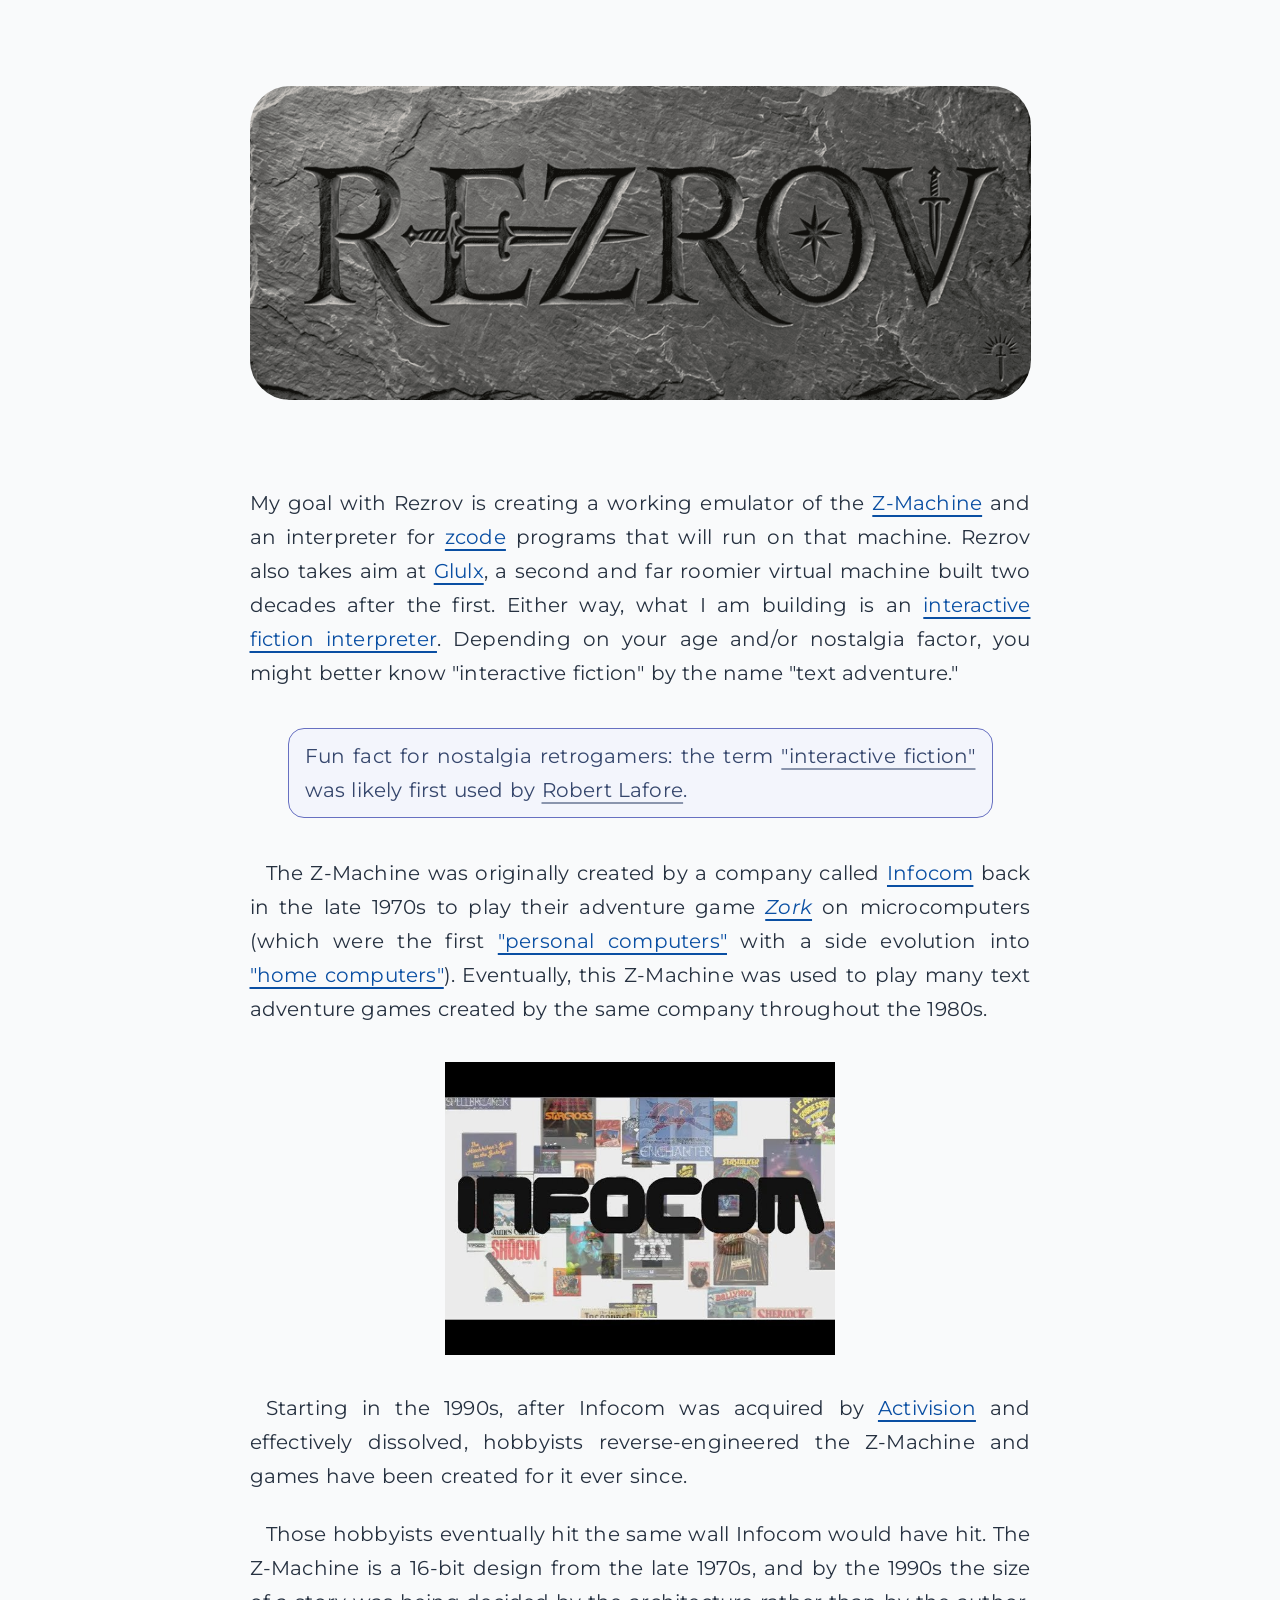
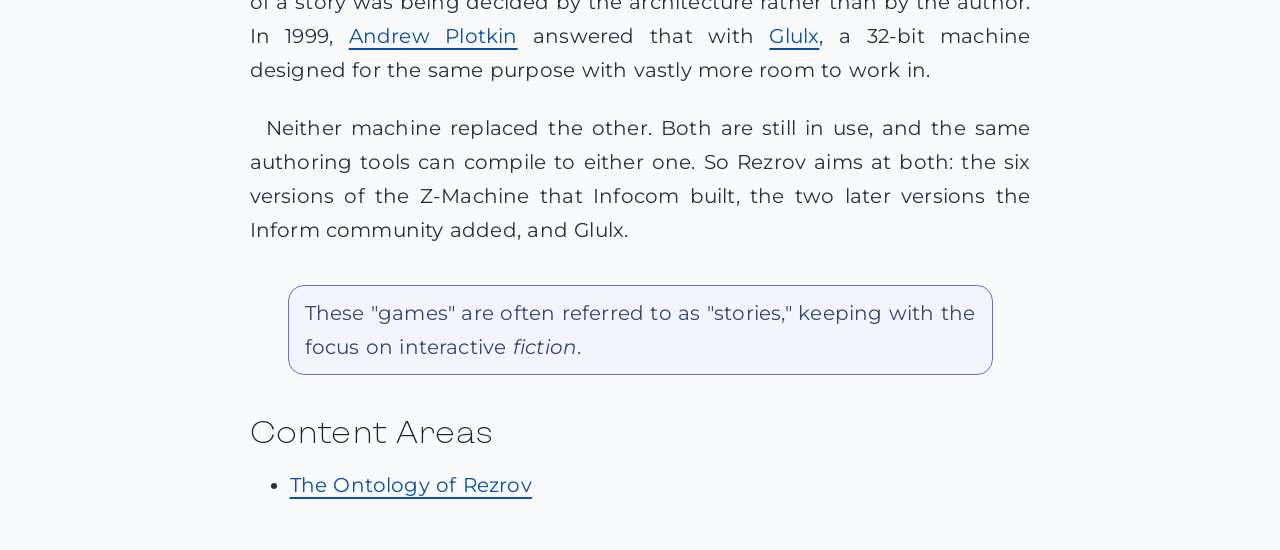
<file: docs/index.html>
<!doctype html>
<html lang="en-US" dir="ltr" class="no-js">
  <head>
    <meta charset="UTF-8" />
    <title>Rezrov</title>
    <meta name="viewport" content="width=device-width, initial-scale=1.0" />
    <meta name="description" content="Rezrov GitHub Page" />
    <meta name="author" content="Jeff Nyman" />
    <meta name="apple-mobile-web-app-title" content="Rezrov" />
    <link
      rel="icon"
      type="image/png"
      href="./assets/site/favicon-96x96.png"
      sizes="96x96"
    />
    <link rel="icon" type="image/svg+xml" href="./assets/site/favicon.svg" />
    <link rel="shortcut icon" href="./assets/site/favicon.ico" />
    <link
      rel="apple-touch-icon"
      sizes="180x180"
      href="./assets/site/apple-touch-icon.png"
    />
    <link rel="manifest" href="./assets/site/site.webmanifest" />
    <link
      rel="preload"
      href="./styles/fonts/Montserrat-Regular.woff2"
      as="font"
      type="font/woff2"
      crossorigin
    />
    <link
      rel="preload"
      href="./styles/fonts/Montserrat-Italic.woff2"
      as="font"
      type="font/woff2"
      crossorigin
    />
    <link rel="stylesheet" href="./styles/site.css?v=1.0" />
    <script type="module" src="./scripts/site.js" defer></script>
  </head>

  <body>
    <main>
      <article>
        <h1>
          <img
            src="./assets/images/rerzov-on-stone.png"
            class="title"
            width="868"
            height="348"
            alt="Rezrov"
          />
        </h1>

        <p>
          My goal with Rezrov is creating a working emulator of the
          <a href="https://en.wikipedia.org/wiki/Z-machine">Z-Machine</a> and an
          interpreter for
          <a href="http://fileformats.archiveteam.org/wiki/Z-code">zcode</a>
          programs that will run on that machine. Rezrov also takes aim at
          <a href="https://www.eblong.com/zarf/glulx/">Glulx</a>, a second and
          far roomier virtual machine built two decades after the first. Either
          way, what I am building is an
          <a href="http://www.ifwiki.org/index.php/Interpreter"
            >interactive fiction interpreter</a
          >. Depending on your age and/or nostalgia factor, you might better
          know "interactive fiction" by the name "text adventure."
        </p>

        <p class="note">
          Fun fact for nostalgia retrogamers: the term
          <a href="https://en.wikipedia.org/wiki/Interactive_fiction"
            >"interactive fiction"</a
          >
          was likely first used by
          <a href="https://en.wikipedia.org/wiki/Robert_Lafore">Robert Lafore</a
          >.
        </p>

        <p>
          The Z-Machine was originally created by a company called
          <a href="https://en.wikipedia.org/wiki/Infocom">Infocom</a> back in
          the late 1970s to play their adventure game
          <a href="https://en.wikipedia.org/wiki/Zork"><em>Zork</em></a> on
          microcomputers (which were the first
          <a href="https://en.wikipedia.org/wiki/Personal_computer"
            >"personal computers"</a
          >
          with a side evolution into
          <a href="https://en.wikipedia.org/wiki/Home_computer"
            >"home computers"</a
          >). Eventually, this Z-Machine was used to play many text adventure
          games created by the same company throughout the 1980s.
        </p>

        <img
          class="prop50"
          src="./assets/images/infocom-games.jpg"
          width="640"
          height="480"
          alt="Infocom logo with backsplash of their games"
        />

        <p>
          Starting in the 1990s, after Infocom was acquired by
          <a href="https://en.wikipedia.org/wiki/Activision">Activision</a> and
          effectively dissolved, hobbyists reverse-engineered the Z-Machine and
          games have been created for it ever since.
        </p>

        <p>
          Those hobbyists eventually hit the same wall Infocom would have hit.
          The Z-Machine is a 16-bit design from the late 1970s, and by the
          1990s the size of a story was being decided by the architecture
          rather than by the author. In 1999,
          <a href="https://eblong.com/zarf/">Andrew Plotkin</a> answered that
          with <a href="https://www.eblong.com/zarf/glulx/">Glulx</a>, a 32-bit
          machine designed for the same purpose with vastly more room to work
          in.
        </p>

        <p>
          Neither machine replaced the other. Both are still in use, and the
          same authoring tools can compile to either one. So Rezrov aims at
          both: the six versions of the Z-Machine that Infocom built, the two
          later versions the Inform community added, and Glulx.
        </p>

        <p class="note">
          These "games" are often referred to as "stories," keeping with the
          focus on interactive <em>fiction</em>.
        </p>

        <h2>Content Areas</h2>

        <ul>
          <li><a href="./articles/ontology.html">The Ontology of Rezrov</a></li>
        </ul>
      </article>
    </main>
  </body>
</html>
</file>
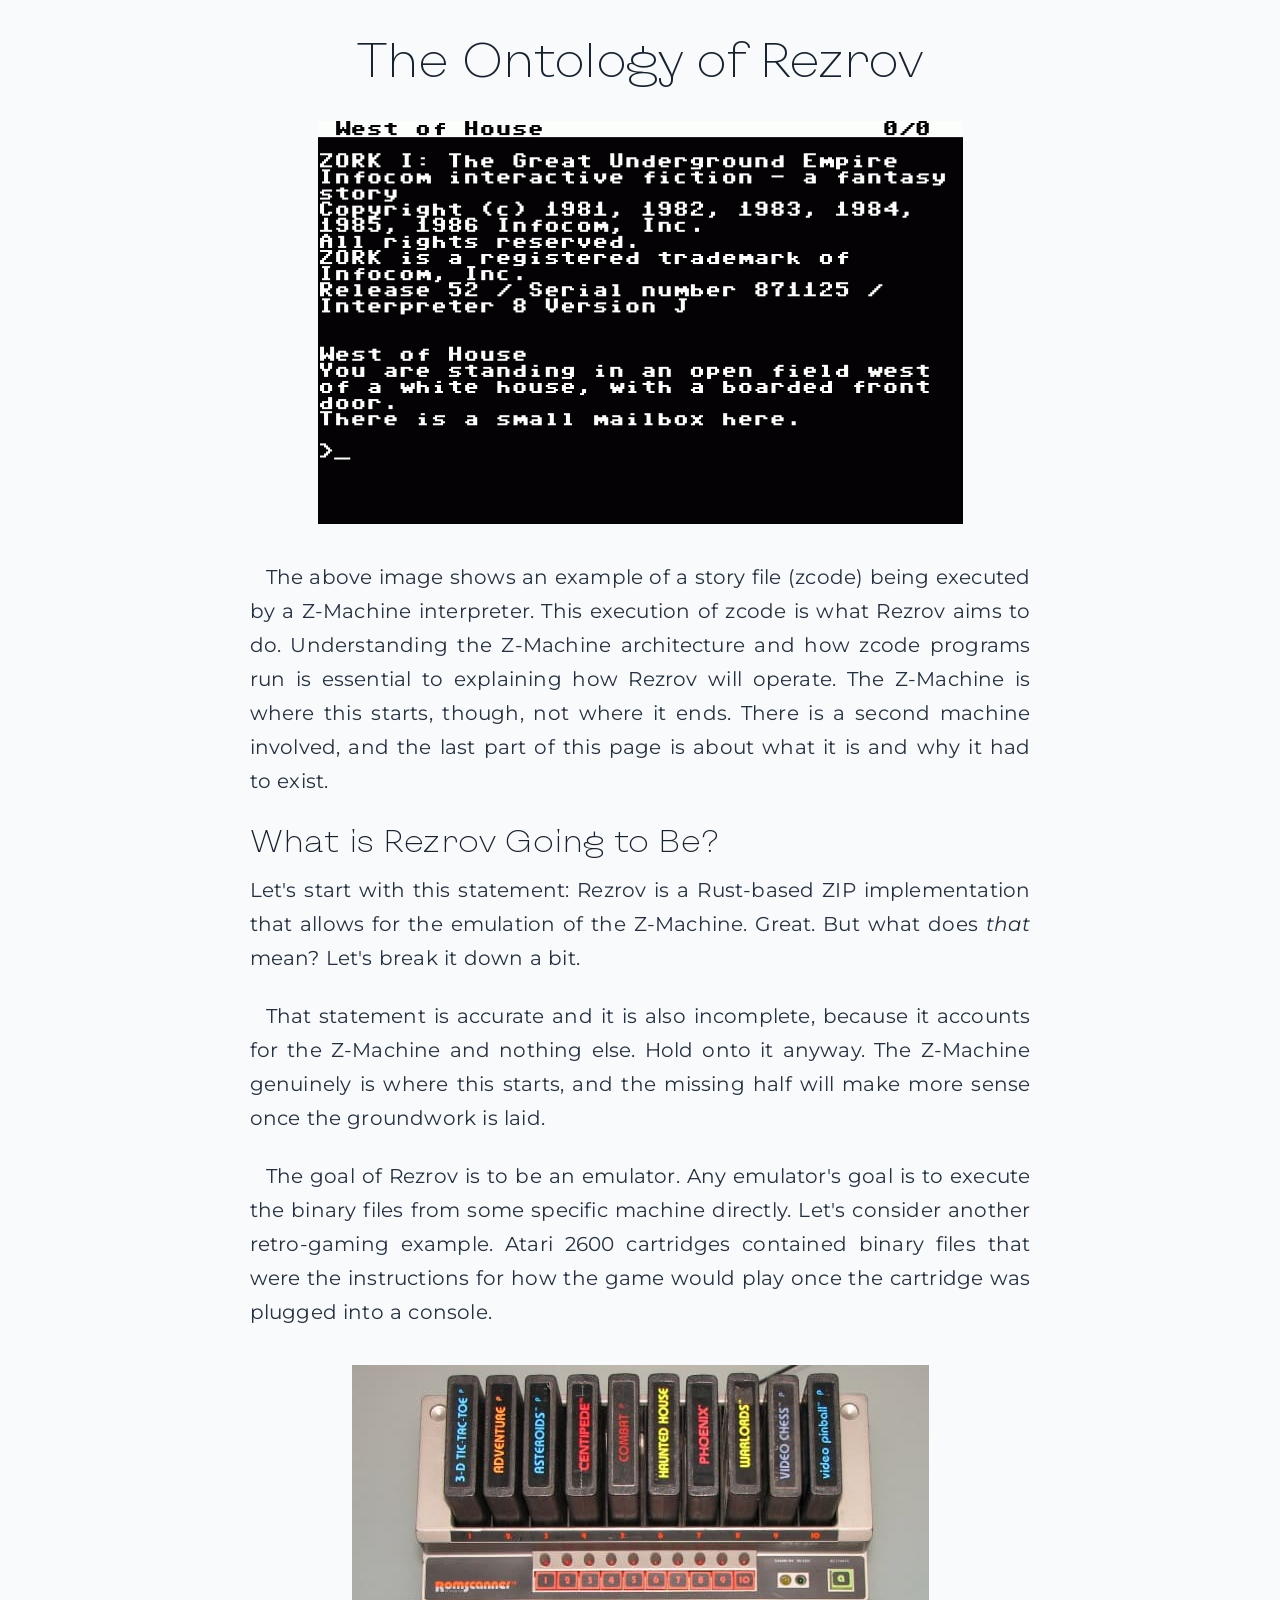
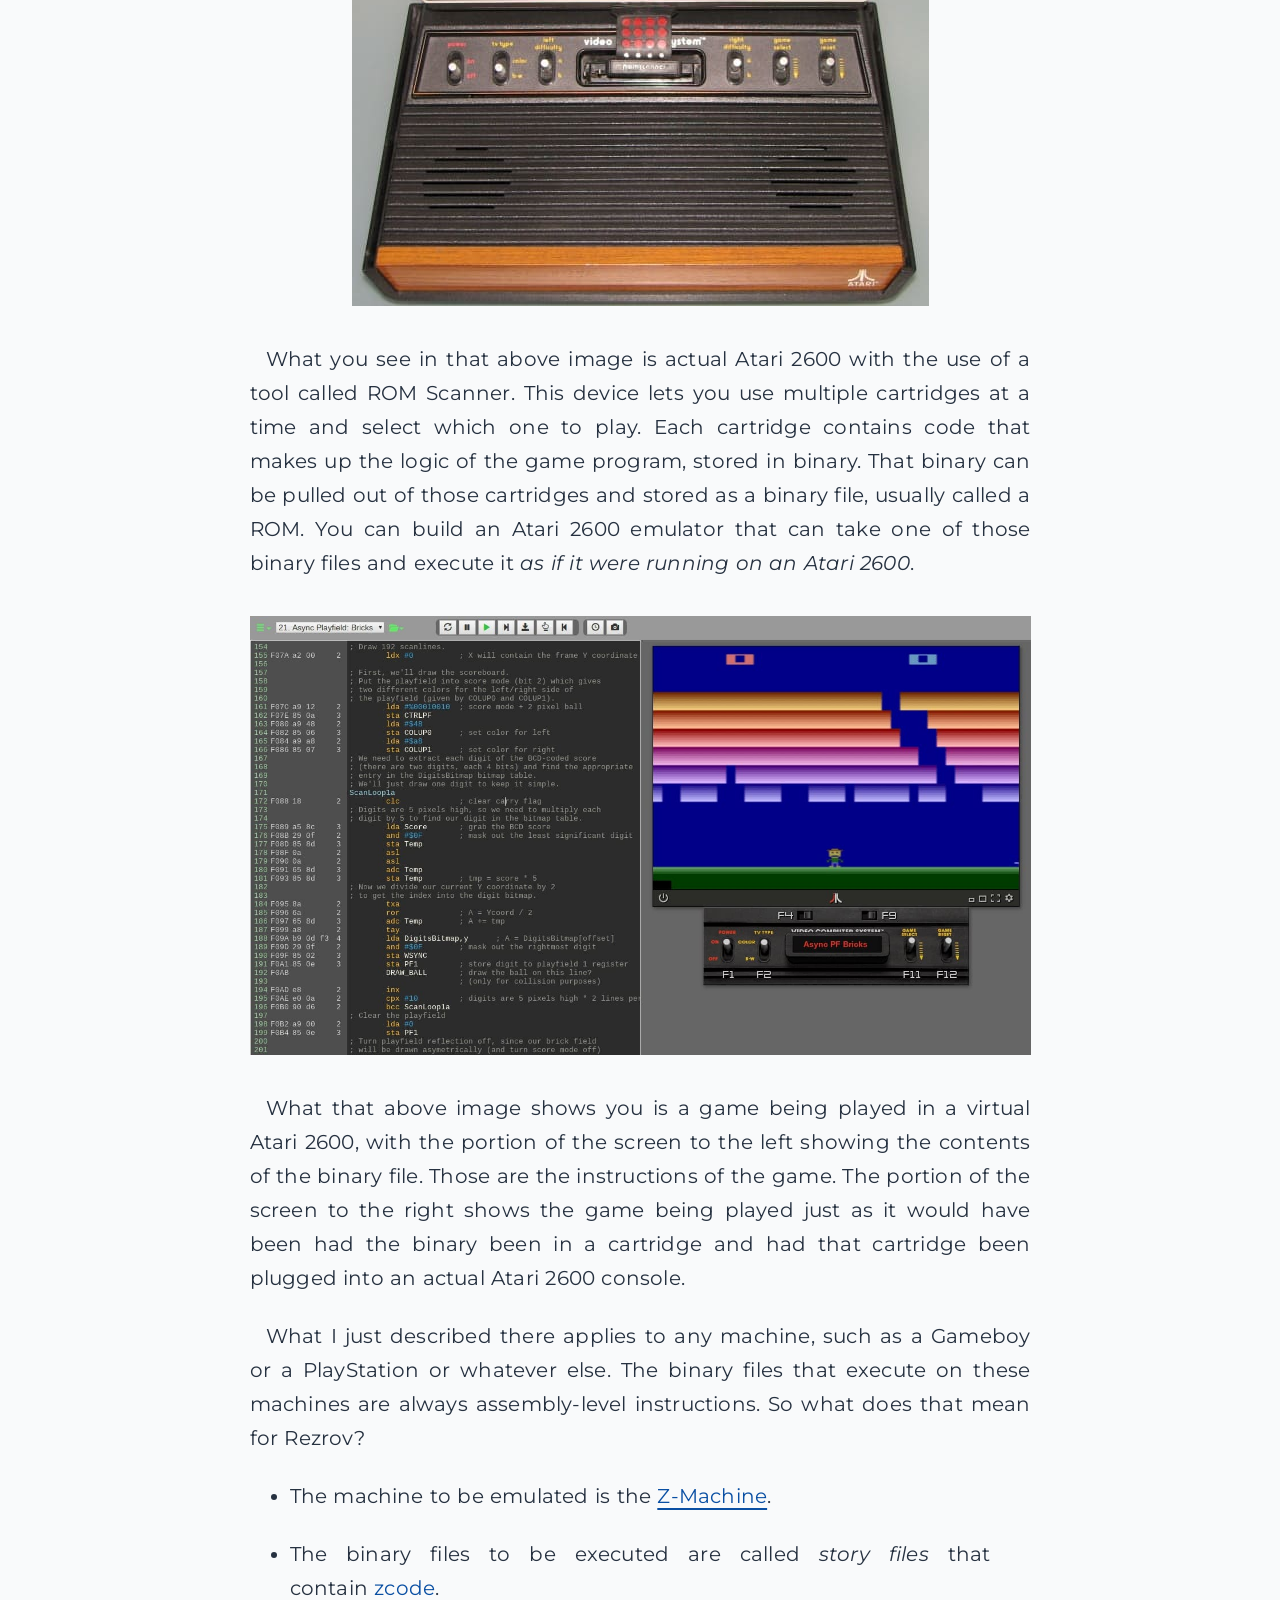
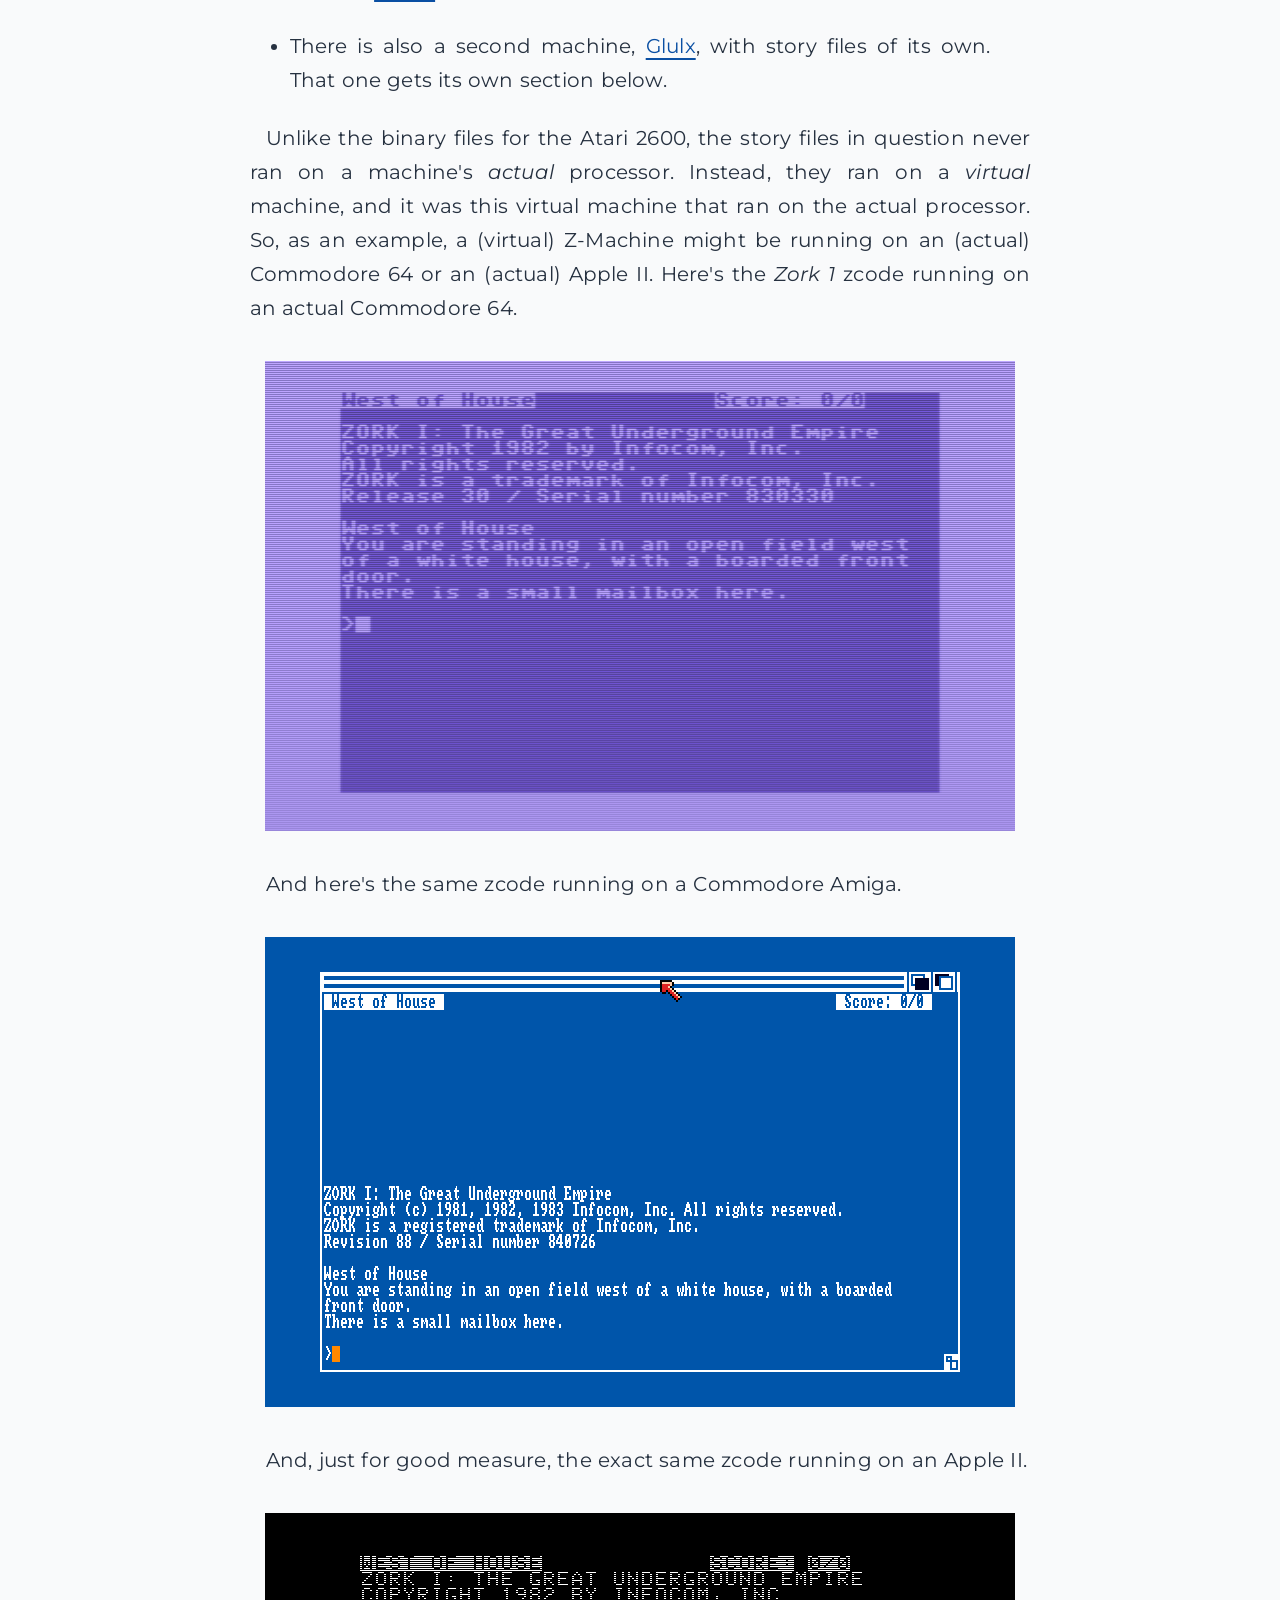
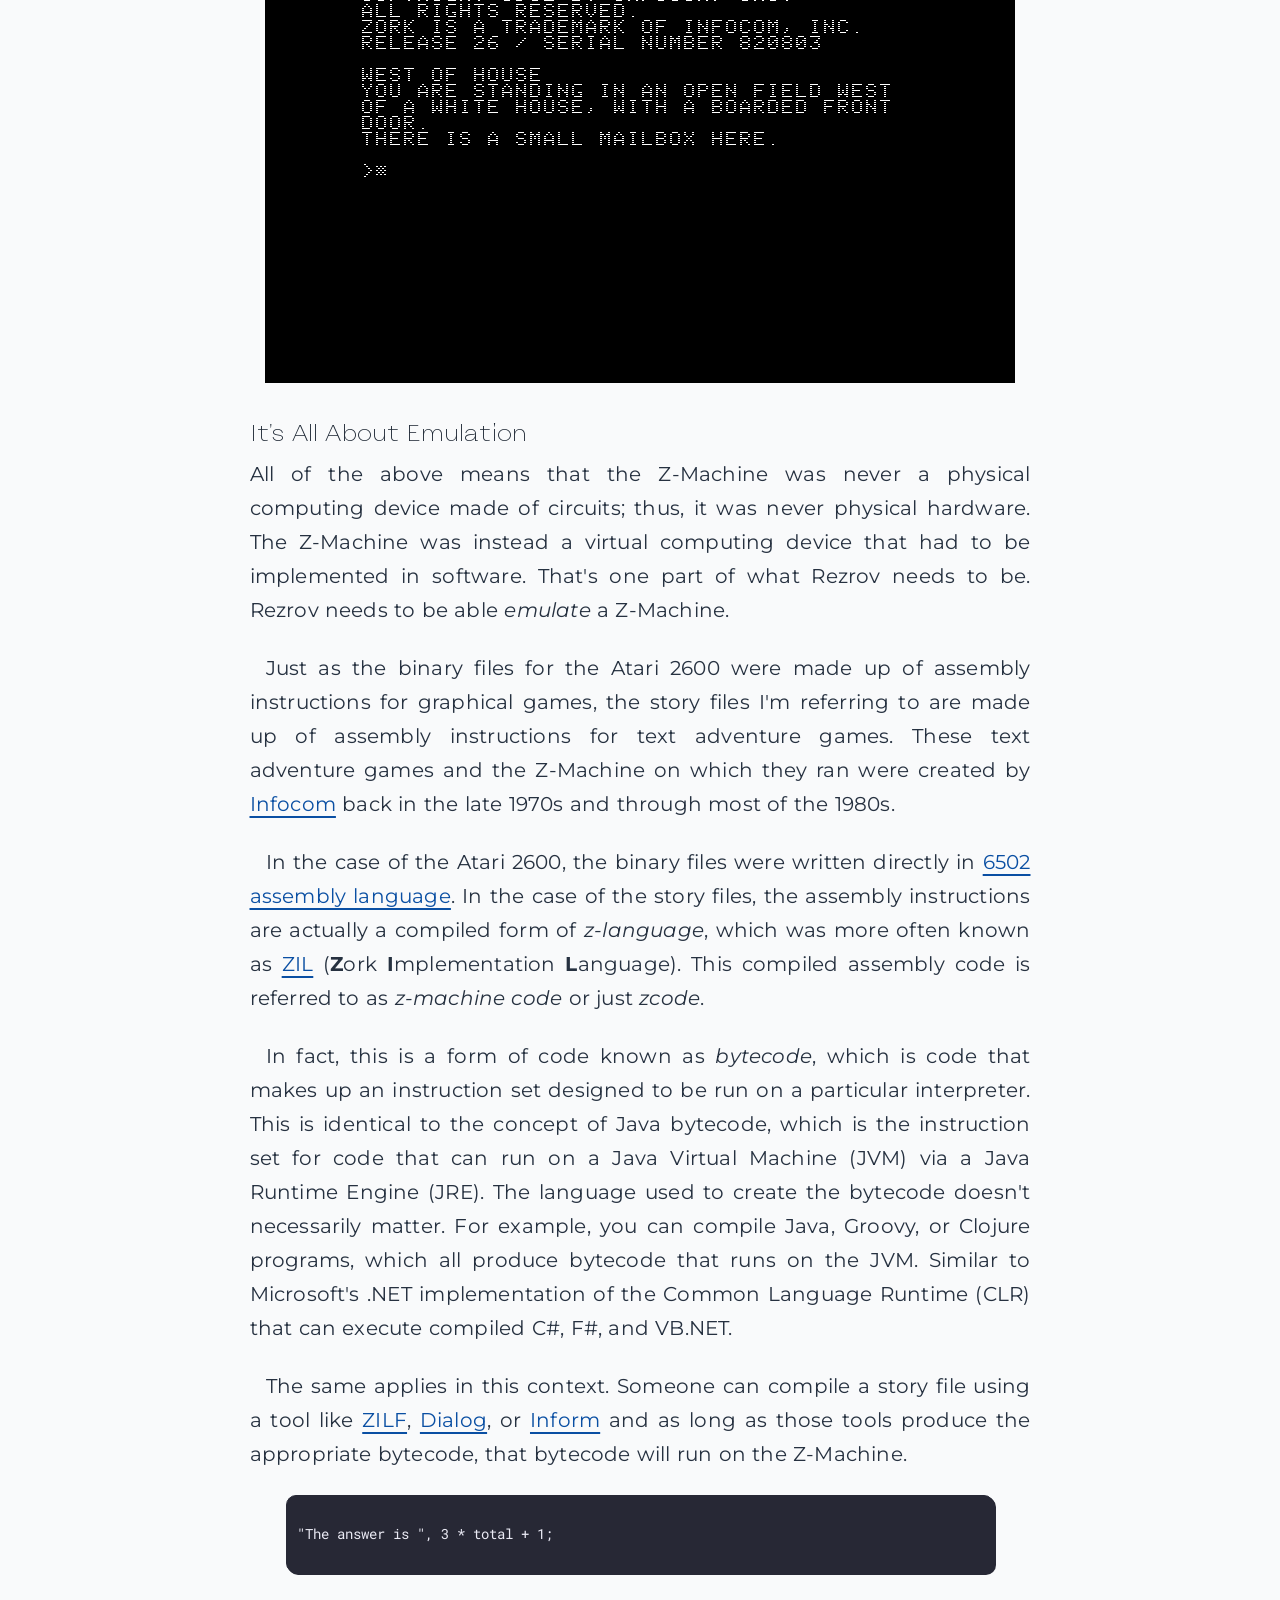
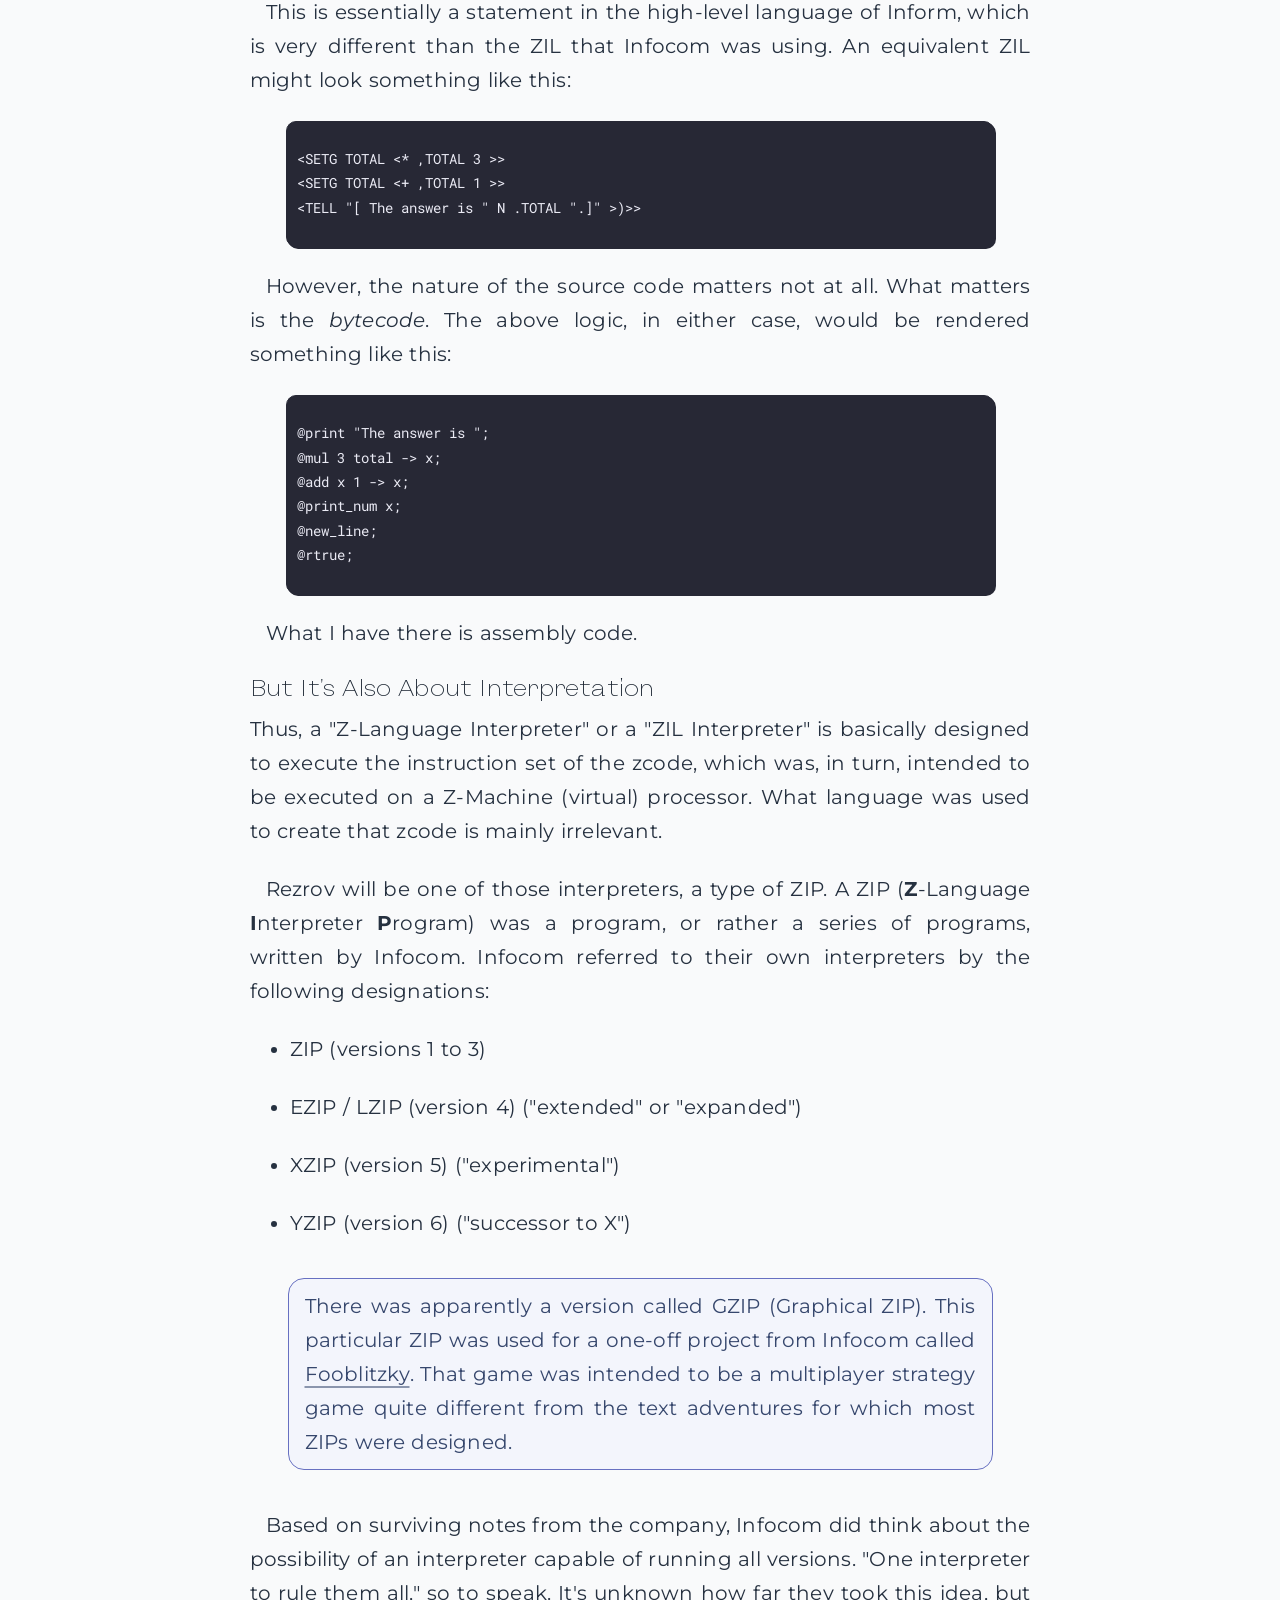
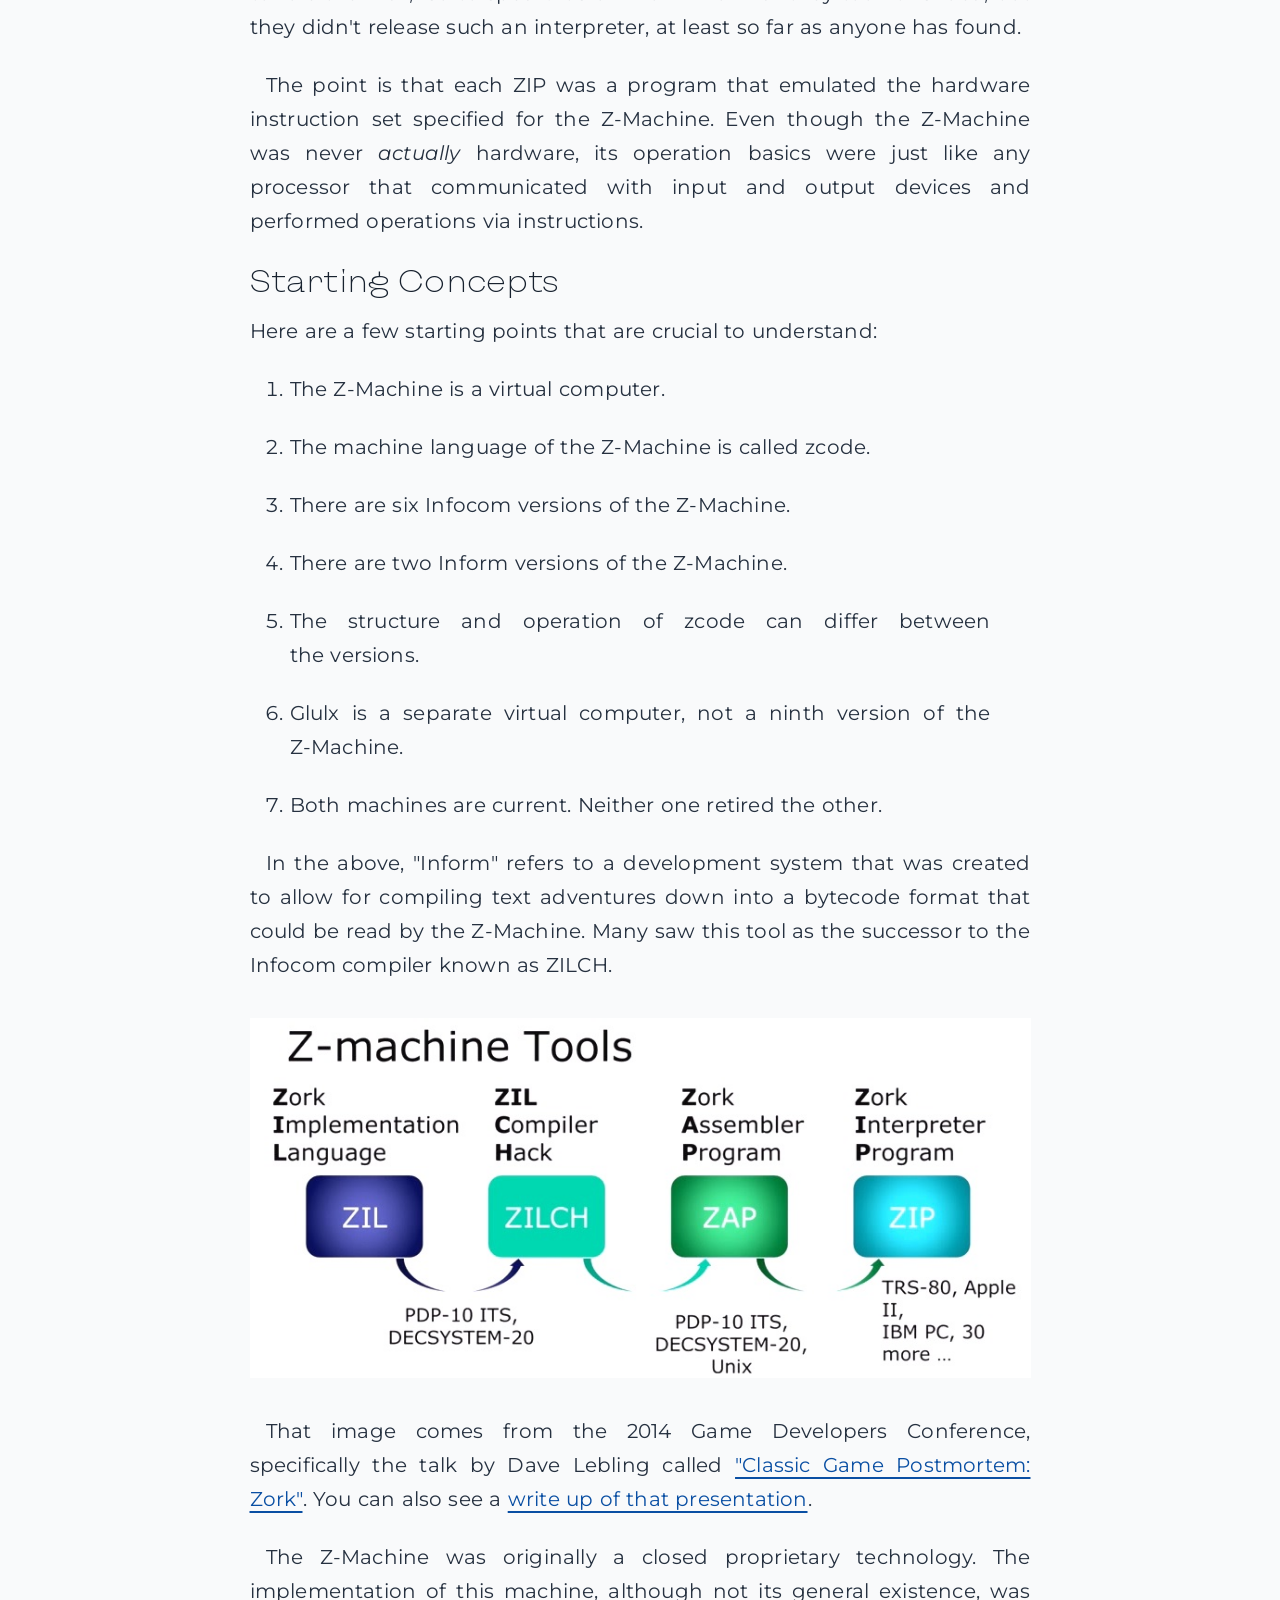
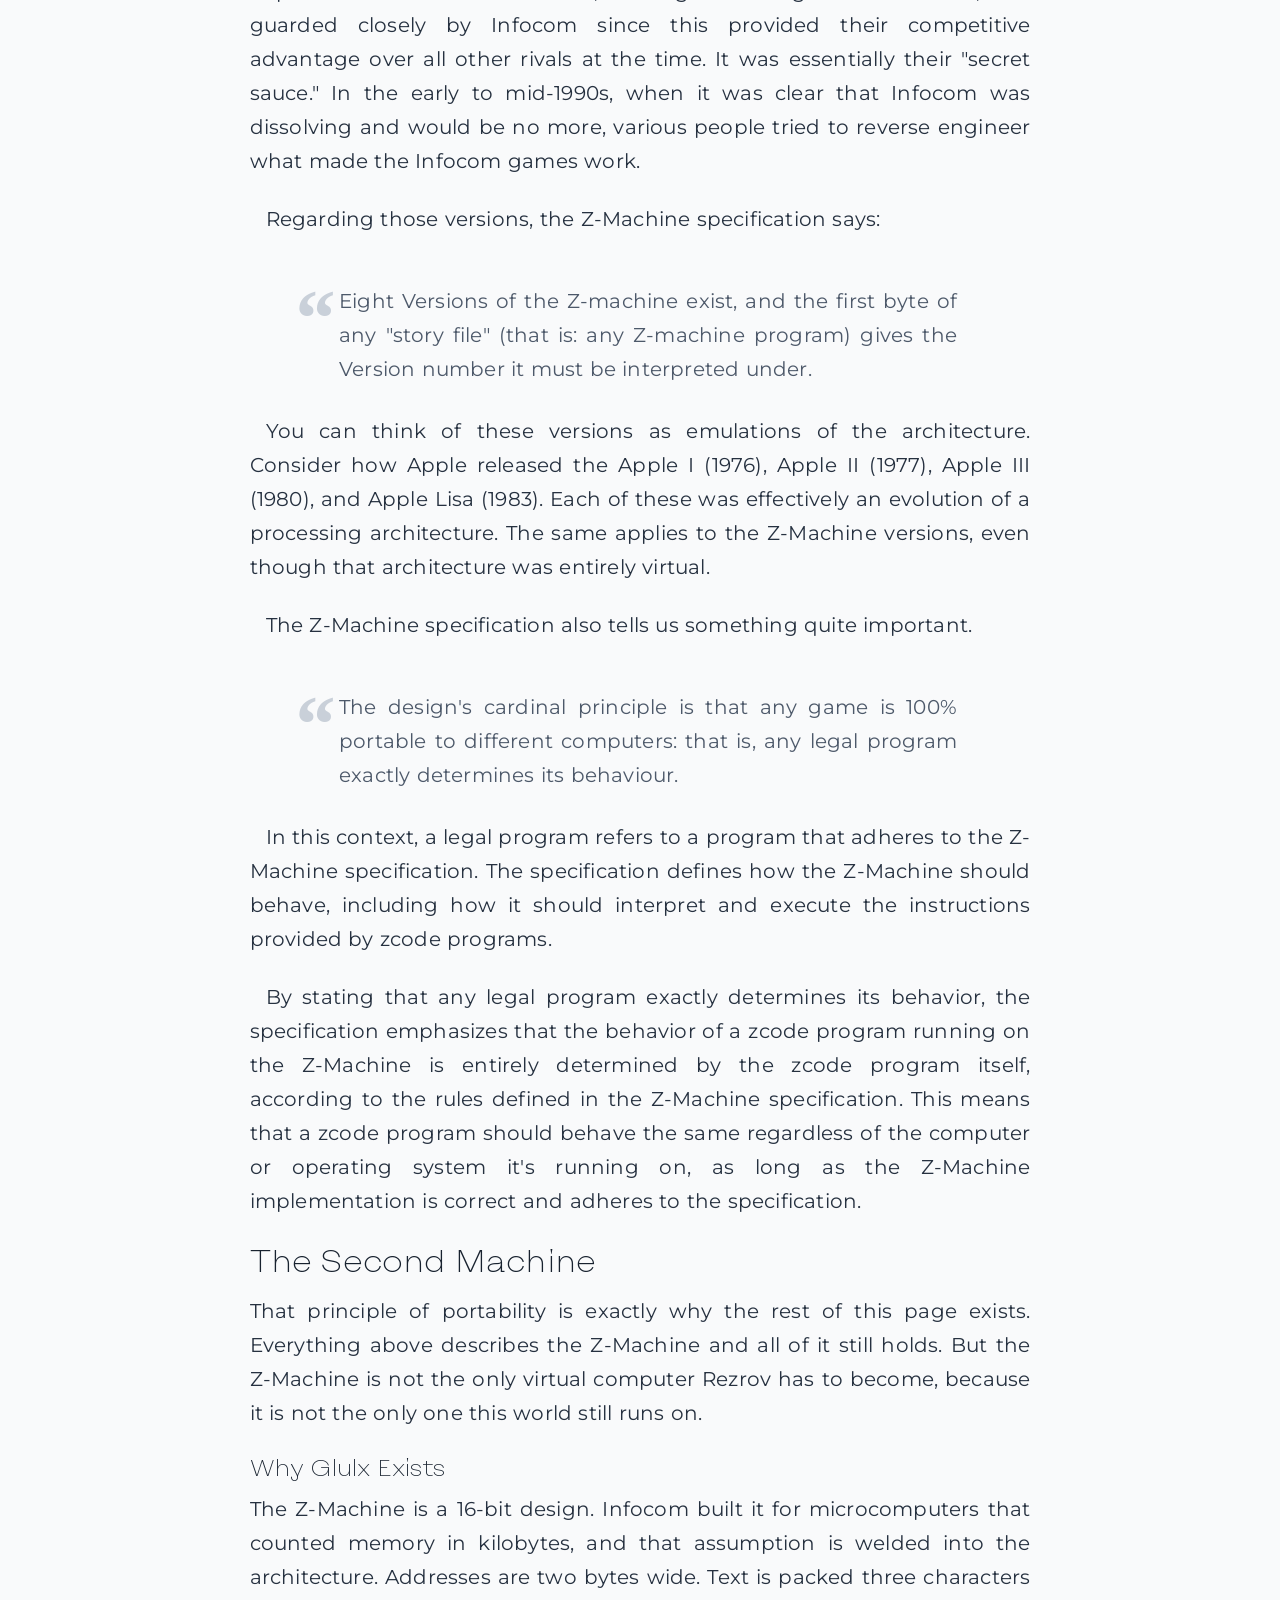
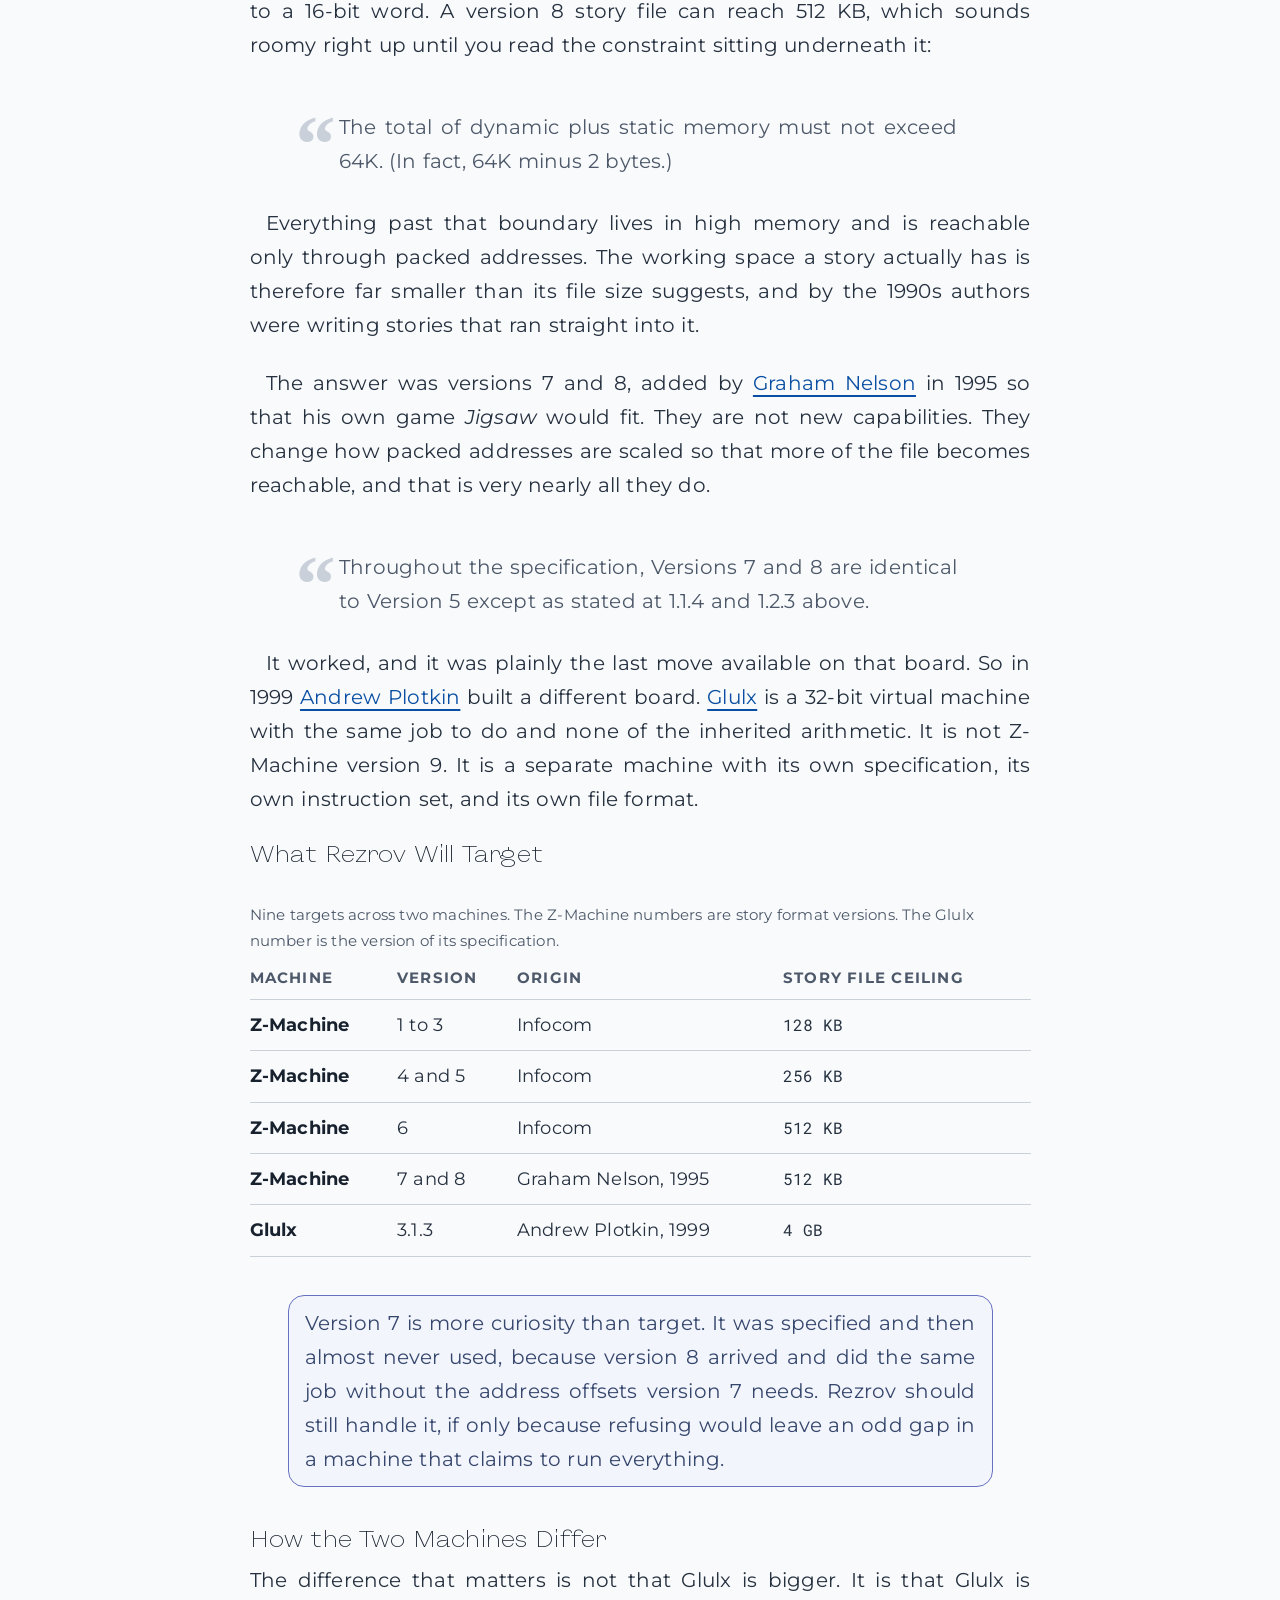
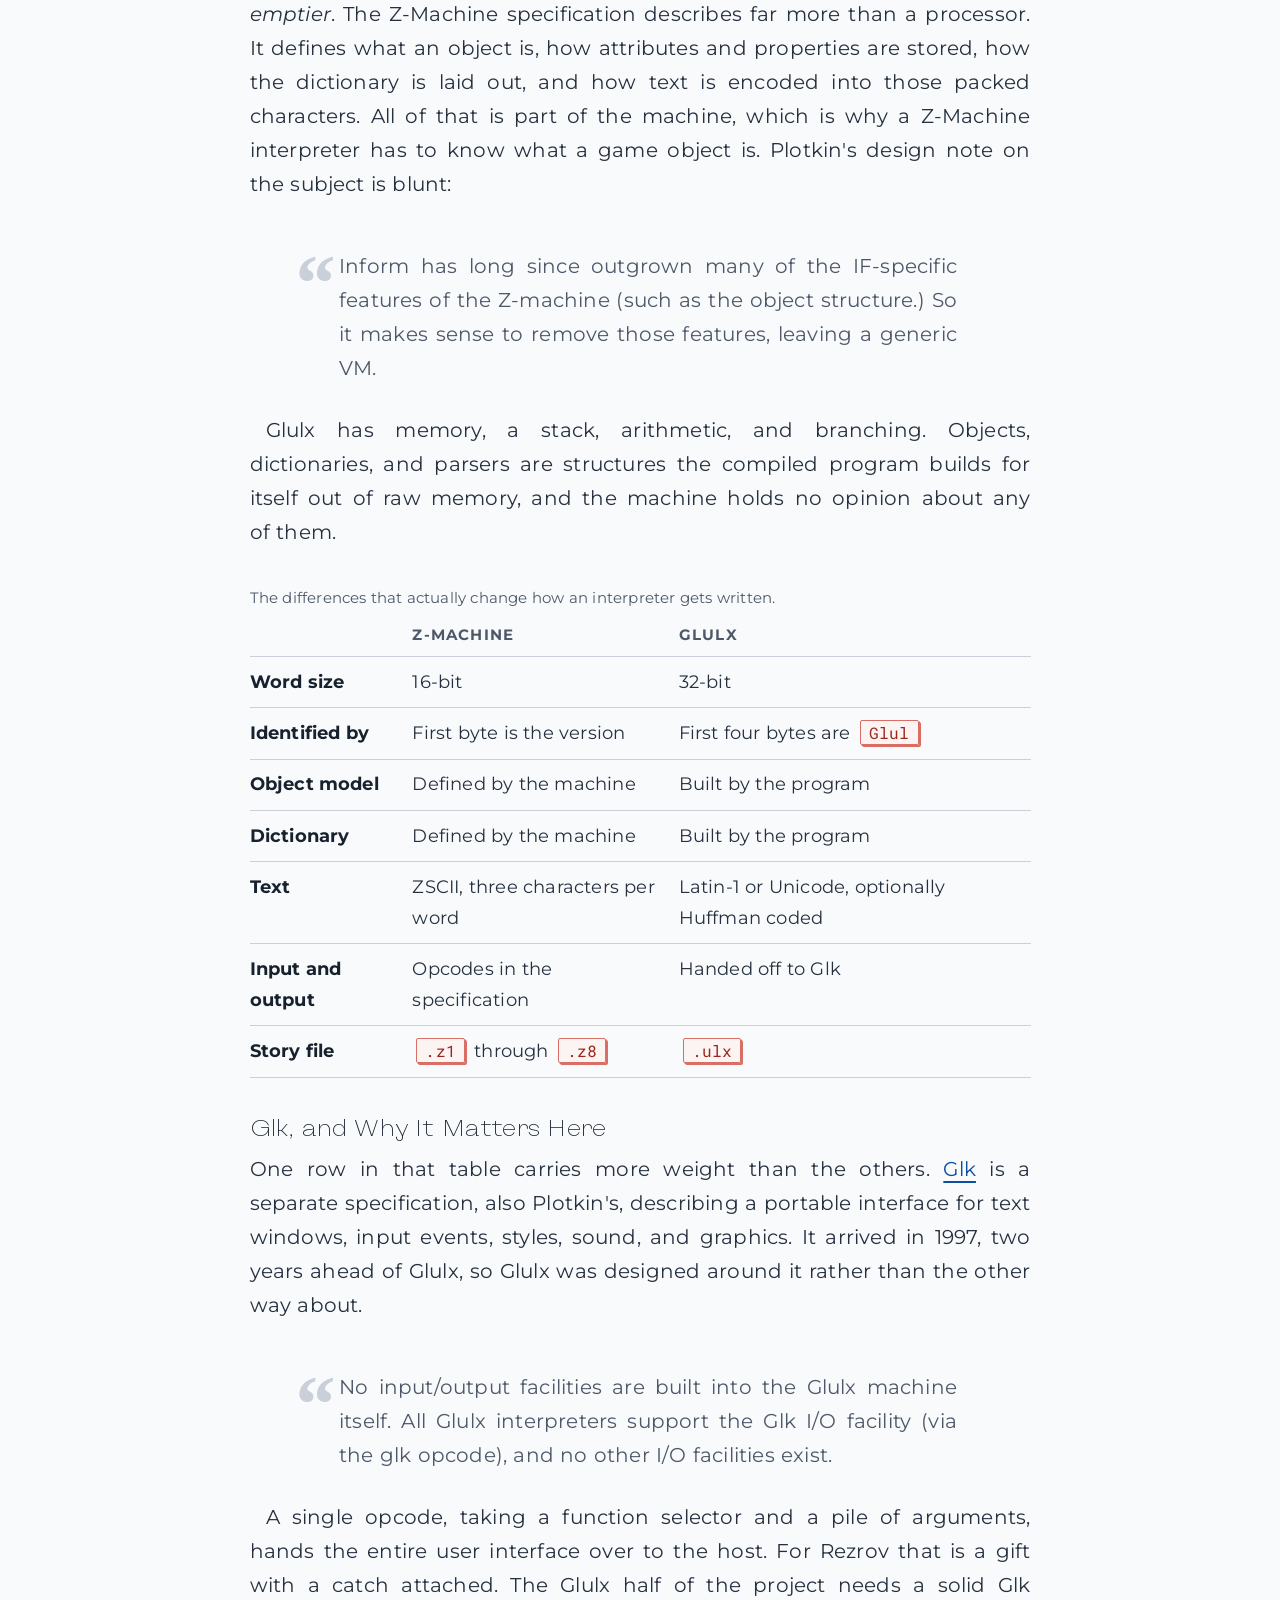
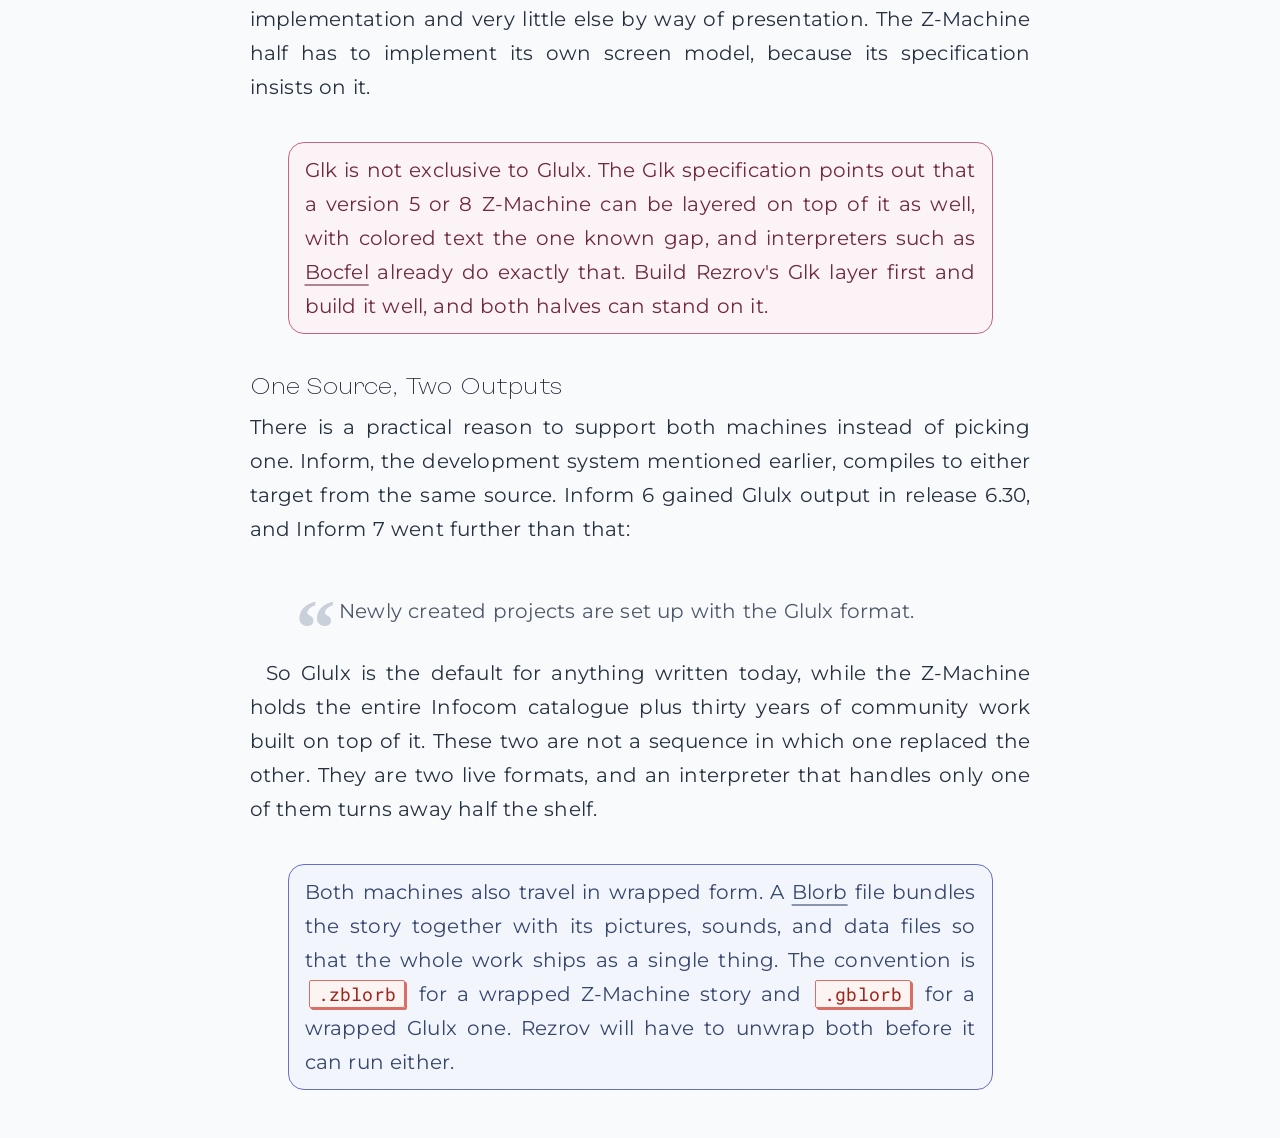
<file: docs/articles/ontology.html>
<!doctype html>
<html lang="en-US" dir="ltr" class="no-js">
  <head>
    <meta charset="UTF-8" />
    <title>The Ontology of Rezrov</title>
    <meta name="viewport" content="width=device-width, initial-scale=1.0" />
    <meta name="description" content="Rezrov GitHub Page" />
    <meta name="author" content="Jeff Nyman" />
    <meta name="apple-mobile-web-app-title" content="Rezrov" />
    <link
      rel="icon"
      type="image/png"
      href="../assets/site/favicon-96x96.png"
      sizes="96x96"
    />
    <link rel="icon" type="image/svg+xml" href="../assets/site/favicon.svg" />
    <link rel="shortcut icon" href="../assets/site/favicon.ico" />
    <link
      rel="apple-touch-icon"
      sizes="180x180"
      href="../assets/site/apple-touch-icon.png"
    />
    <link rel="manifest" href="../assets/site/site.webmanifest" />
    <link
      rel="preload"
      href="../styles/fonts/Montserrat-Regular.woff2"
      as="font"
      type="font/woff2"
      crossorigin
    />
    <link
      rel="preload"
      href="../styles/fonts/Montserrat-Italic.woff2"
      as="font"
      type="font/woff2"
      crossorigin
    />
    <link rel="stylesheet" href="../styles/site.css?v=1.0" />
    <script type="module" src="../scripts/site.js" defer></script>
  </head>

  <body>
    <main>
      <article>
        <h1>The Ontology of Rezrov</h1>

        <img
          src="../assets/images/zmachine-emulation.png"
          width="645"
          height="403"
          alt="Zork emulated on a Z-Machine"
        />

        <p>
          The above image shows an example of a story file (zcode) being
          executed by a Z-Machine interpreter. This execution of zcode is what
          Rezrov aims to do. Understanding the Z-Machine architecture and how
          zcode programs run is essential to explaining how Rezrov will operate.
          The Z-Machine is where this starts, though, not where it ends. There
          is a second machine involved, and the last part of this page is about
          what it is and why it had to exist.
        </p>

        <h2>What is Rezrov Going to Be?</h2>

        <p>
          Let's start with this statement: Rezrov is a Rust-based ZIP
          implementation that allows for the emulation of the Z-Machine. Great.
          But what does <em>that</em> mean? Let's break it down a bit.
        </p>

        <p>
          That statement is accurate and it is also incomplete, because it
          accounts for the Z-Machine and nothing else. Hold onto it anyway. The
          Z-Machine genuinely is where this starts, and the missing half will
          make more sense once the groundwork is laid.
        </p>

        <p>
          The goal of Rezrov is to be an emulator. Any emulator's goal is to
          execute the binary files from some specific machine directly. Let's
          consider another retro-gaming example. Atari 2600 cartridges contained
          binary files that were the instructions for how the game would play
          once the cartridge was plugged into a console.
        </p>

        <img
          src="../assets/images/atari2600-cartridge-rom.jpg"
          width="577"
          height="541"
          alt="Atari 2600 playing cartridges."
        />

        <p>
          What you see in that above image is actual Atari 2600 with the use of
          a tool called ROM Scanner. This device lets you use multiple
          cartridges at a time and select which one to play. Each cartridge
          contains code that makes up the logic of the game program, stored in
          binary. That binary can be pulled out of those cartridges and stored
          as a binary file, usually called a ROM. You can build an Atari 2600
          emulator that can take one of those binary files and execute it
          <em>as if it were running on an Atari 2600</em>.
        </p>

        <img
          src="../assets/images/atari2600-rom-emulation.jpg"
          width="1366"
          height="768"
          alt="Atari 2600 emulating a game."
        />

        <p>
          What that above image shows you is a game being played in a virtual
          Atari 2600, with the portion of the screen to the left showing the
          contents of the binary file. Those are the instructions of the game.
          The portion of the screen to the right shows the game being played
          just as it would have been had the binary been in a cartridge and had
          that cartridge been plugged into an actual Atari 2600 console.
        </p>

        <p>
          What I just described there applies to any machine, such as a Gameboy
          or a PlayStation or whatever else. The binary files that execute on
          these machines are always assembly-level instructions. So what does
          that mean for Rezrov?
        </p>

        <ul>
          <li>
            The machine to be emulated is the
            <a href="https://en.wikipedia.org/wiki/Z-machine">Z-Machine</a>.
          </li>
          <li>
            The binary files to be executed are called <em>story files</em> that
            contain
            <a href="http://fileformats.archiveteam.org/wiki/Z-code">zcode</a>.
          </li>
          <li>
            There is also a second machine,
            <a href="https://www.eblong.com/zarf/glulx/">Glulx</a>, with story
            files of its own. That one gets its own section below.
          </li>
        </ul>

        <p>
          Unlike the binary files for the Atari 2600, the story files in
          question never ran on a machine's <em>actual</em> processor. Instead,
          they ran on a <em>virtual</em> machine, and it was this virtual
          machine that ran on the actual processor. So, as an example, a
          (virtual) Z-Machine might be running on an (actual) Commodore 64 or an
          (actual) Apple II. Here's the <em>Zork 1</em> zcode running on an
          actual Commodore 64.
        </p>

        <img
          src="../assets/images/zmachine-c64.png"
          width="750"
          height="470"
          alt="Zork running on a Commdore 64."
        />

        <p>And here's the same zcode running on a Commodore Amiga.</p>

        <img
          src="../assets/images/zmachine-amiga.png"
          width="750"
          height="470"
          alt="Zork running on a Commodore Amiga."
        />

        <p>
          And, just for good measure, the exact same zcode running on an Apple
          II.
        </p>

        <img
          src="../assets/images/zmachine-appleii.png"
          width="750"
          height="470"
          alt="Zork running on an Apple II."
        />

        <h3>It's All About Emulation</h3>

        <p>
          All of the above means that the Z-Machine was never a physical
          computing device made of circuits; thus, it was never physical
          hardware. The Z-Machine was instead a virtual computing device that
          had to be implemented in software. That's one part of what Rezrov
          needs to be. Rezrov needs to be able <em>emulate</em> a Z-Machine.
        </p>

        <p>
          Just as the binary files for the Atari 2600 were made up of assembly
          instructions for graphical games, the story files I'm referring to are
          made up of assembly instructions for text adventure games. These text
          adventure games and the Z-Machine on which they ran were created by
          <a href="https://en.wikipedia.org/wiki/Infocom">Infocom</a> back in
          the late 1970s and through most of the 1980s.
        </p>

        <p>
          In the case of the Atari 2600, the binary files were written directly
          in
          <a href="https://en.wikibooks.org/wiki/6502_Assembly"
            >6502 assembly language</a
          >. In the case of the story files, the assembly instructions are
          actually a compiled form of <em>z-language</em>, which was more often
          known as
          <a href="http://www.ifwiki.org/index.php/ZIL">ZIL</a>
          (<strong>Z</strong>ork <strong>I</strong>mplementation
          <strong>L</strong>anguage). This compiled assembly code is referred to
          as <em>z-machine code</em> or just <em>zcode</em>.
        </p>

        <p>
          In fact, this is a form of code known as <em>bytecode</em>, which is
          code that makes up an instruction set designed to be run on a
          particular interpreter. This is identical to the concept of Java
          bytecode, which is the instruction set for code that can run on a Java
          Virtual Machine (JVM) via a Java Runtime Engine (JRE). The language
          used to create the bytecode doesn't necessarily matter. For example,
          you can compile Java, Groovy, or Clojure programs, which all produce
          bytecode that runs on the JVM. Similar to Microsoft's .NET
          implementation of the Common Language Runtime (CLR) that can execute
          compiled C#, F#, and VB.NET.
        </p>

        <p>
          The same applies in this context. Someone can compile a story file
          using a tool like
          <a href="https://foss.heptapod.net/zilf/zilf/-/wikis/home">ZILF</a>,
          <a href="https://www.linusakesson.net/dialog/">Dialog</a>, or
          <a href="https://ganelson.github.io/inform-website/">Inform</a> and as
          long as those tools produce the appropriate bytecode, that bytecode
          will run on the Z-Machine.
        </p>

        <pre><code>
        "The answer is ", 3 * total + 1;
      </code></pre>

        <p>
          This is essentially a statement in the high-level language of Inform,
          which is very different than the ZIL that Infocom was using. An
          equivalent ZIL might look something like this:
        </p>

        <pre><code>
            &lt;SETG TOTAL <* ,TOTAL 3 >>
            &lt;SETG TOTAL <+ ,TOTAL 1 >>
            &lt;TELL "[ The answer is " N .TOTAL ".]" >)>>
        </code></pre>

        <p>
          However, the nature of the source code matters not at all. What
          matters is the <em>bytecode</em>. The above logic, in either case,
          would be rendered something like this:
        </p>

        <pre><code>
            @print "The answer is ";
            @mul 3 total -> x;
            @add x 1 -> x;
            @print_num x;
            @new_line;
            @rtrue;
        </code></pre>

        <p>What I have there is assembly code.</p>

        <h3>But It's Also About Interpretation</h3>

        <p>
          Thus, a "Z-Language Interpreter" or a "ZIL Interpreter" is basically
          designed to execute the instruction set of the zcode, which was, in
          turn, intended to be executed on a Z-Machine (virtual) processor. What
          language was used to create that zcode is mainly irrelevant.
        </p>

        <p>
          Rezrov will be one of those interpreters, a type of ZIP. A ZIP
          (<strong>Z</strong>-Language <strong>I</strong>nterpreter
          <strong>P</strong>rogram) was a program, or rather a series of
          programs, written by Infocom. Infocom referred to their own
          interpreters by the following designations:
        </p>

        <ul>
          <li>ZIP (versions 1 to 3)</li>
          <li>EZIP / LZIP (version 4) ("extended" or "expanded")</li>
          <li>XZIP (version 5) ("experimental")</li>
          <li>YZIP (version 6) ("successor to X")</li>
        </ul>

        <p class="note">
          There was apparently a version called GZIP (Graphical ZIP). This
          particular ZIP was used for a one-off project from Infocom called
          <a href="https://en.wikipedia.org/wiki/Fooblitzky">Fooblitzky</a>.
          That game was intended to be a multiplayer strategy game quite
          different from the text adventures for which most ZIPs were designed.
        </p>

        <p>
          Based on surviving notes from the company, Infocom did think about the
          possibility of an interpreter capable of running all versions. "One
          interpreter to rule them all," so to speak. It's unknown how far they
          took this idea, but they didn't release such an interpreter, at least
          so far as anyone has found.
        </p>

        <p>
          The point is that each ZIP was a program that emulated the hardware
          instruction set specified for the Z-Machine. Even though the Z-Machine
          was never <em>actually</em> hardware, its operation basics were just
          like any processor that communicated with input and output devices and
          performed operations via instructions.
        </p>

        <h2>Starting Concepts</h2>

        <p>Here are a few starting points that are crucial to understand:</p>

        <ol>
          <li>The Z-Machine is a virtual computer.</li>
          <li>The machine language of the Z-Machine is called zcode.</li>
          <li>There are six Infocom versions of the Z-Machine.</li>
          <li>There are two Inform versions of the Z-Machine.</li>
          <li>
            The structure and operation of zcode can differ between the
            versions.
          </li>
          <li>
            Glulx is a separate virtual computer, not a ninth version of the
            Z-Machine.
          </li>
          <li>
            Both machines are current. Neither one retired the other.
          </li>
        </ol>

        <p>
          In the above, "Inform" refers to a development system that was created
          to allow for compiling text adventures down into a bytecode format
          that could be read by the Z-Machine. Many saw this tool as the
          successor to the Infocom compiler known as ZILCH.
        </p>

        <img
          src="../assets/images/infocom-zmachine-tools.jpg"
          width="842"
          height="389"
          alt="Infocom tool chain."
        />

        <p>
          That image comes from the 2014 Game Developers Conference,
          specifically the talk by Dave Lebling called
          <a href="https://archive.org/details/GDC2014Lebling"
            >"Classic Game Postmortem: Zork"</a
          >. You can also see a
          <a href="https://adventuregamers.com/articles/view/26224"
            >write up of that presentation</a
          >.
        </p>

        <p>
          The Z-Machine was originally a closed proprietary technology. The
          implementation of this machine, although not its general existence,
          was guarded closely by Infocom since this provided their competitive
          advantage over all other rivals at the time. It was essentially their
          "secret sauce." In the early to mid-1990s, when it was clear that
          Infocom was dissolving and would be no more, various people tried to
          reverse engineer what made the Infocom games work.
        </p>

        <p>Regarding those versions, the Z-Machine specification says:</p>

        <blockquote>
          Eight Versions of the Z-machine exist, and the first byte of any
          "story file" (that is: any Z-machine program) gives the Version number
          it must be interpreted under.
        </blockquote>

        <p>
          You can think of these versions as emulations of the architecture.
          Consider how Apple released the Apple I (1976), Apple II (1977), Apple
          III (1980), and Apple Lisa (1983). Each of these was effectively an
          evolution of a processing architecture. The same applies to the
          Z-Machine versions, even though that architecture was entirely
          virtual.
        </p>

        <p>
          The Z-Machine specification also tells us something quite important.
        </p>

        <blockquote>
          The design's cardinal principle is that any game is 100% portable to
          different computers: that is, any legal program exactly determines its
          behaviour.
        </blockquote>

        <p>
          In this context, a legal program refers to a program that adheres to
          the Z-Machine specification. The specification defines how the
          Z-Machine should behave, including how it should interpret and execute
          the instructions provided by zcode programs.
        </p>

        <p>
          By stating that any legal program exactly determines its behavior, the
          specification emphasizes that the behavior of a zcode program running
          on the Z-Machine is entirely determined by the zcode program itself,
          according to the rules defined in the Z-Machine specification. This
          means that a zcode program should behave the same regardless of the
          computer or operating system it's running on, as long as the Z-Machine
          implementation is correct and adheres to the specification.
        </p>

        <h2>The Second Machine</h2>

        <p>
          That principle of portability is exactly why the rest of this page
          exists. Everything above describes the Z-Machine and all of it still
          holds. But the Z-Machine is not the only virtual computer Rezrov has
          to become, because it is not the only one this world still runs on.
        </p>

        <h3>Why Glulx Exists</h3>

        <p>
          The Z-Machine is a 16-bit design. Infocom built it for microcomputers
          that counted memory in kilobytes, and that assumption is welded into
          the architecture. Addresses are two bytes wide. Text is packed three
          characters to a 16-bit word. A version 8 story file can reach 512 KB,
          which sounds roomy right up until you read the constraint sitting
          underneath it:
        </p>

        <blockquote>
          The total of dynamic plus static memory must not exceed 64K. (In
          fact, 64K minus 2 bytes.)
        </blockquote>

        <p>
          Everything past that boundary lives in high memory and is reachable
          only through packed addresses. The working space a story actually has
          is therefore far smaller than its file size suggests, and by the
          1990s authors were writing stories that ran straight into it.
        </p>

        <p>
          The answer was versions 7 and 8, added by
          <a href="https://en.wikipedia.org/wiki/Graham_Nelson">Graham Nelson</a>
          in 1995 so that his own game <em>Jigsaw</em> would fit. They are not
          new capabilities. They change how packed addresses are scaled so that
          more of the file becomes reachable, and that is very nearly all they
          do.
        </p>

        <blockquote>
          Throughout the specification, Versions 7 and 8 are identical to
          Version 5 except as stated at 1.1.4 and 1.2.3 above.
        </blockquote>

        <p>
          It worked, and it was plainly the last move available on that board.
          So in 1999 <a href="https://eblong.com/zarf/">Andrew Plotkin</a> built
          a different board.
          <a href="https://www.eblong.com/zarf/glulx/">Glulx</a> is a 32-bit
          virtual machine with the same job to do and none of the inherited
          arithmetic. It is not Z-Machine version 9. It is a separate machine
          with its own specification, its own instruction set, and its own file
          format.
        </p>

        <h3>What Rezrov Will Target</h3>

        <div class="table-scroll">
          <table>
            <caption>
              Nine targets across two machines. The Z-Machine numbers are story
              format versions. The Glulx number is the version of its
              specification.
            </caption>
            <thead>
              <tr>
                <th>Machine</th>
                <th>Version</th>
                <th>Origin</th>
                <th>Story file ceiling</th>
              </tr>
            </thead>
            <tbody>
              <tr>
                <th>Z-Machine</th>
                <td>1 to 3</td>
                <td>Infocom</td>
                <td class="num">128 KB</td>
              </tr>
              <tr>
                <th>Z-Machine</th>
                <td>4 and 5</td>
                <td>Infocom</td>
                <td class="num">256 KB</td>
              </tr>
              <tr>
                <th>Z-Machine</th>
                <td>6</td>
                <td>Infocom</td>
                <td class="num">512 KB</td>
              </tr>
              <tr>
                <th>Z-Machine</th>
                <td>7 and 8</td>
                <td>Graham Nelson, 1995</td>
                <td class="num">512 KB</td>
              </tr>
              <tr>
                <th>Glulx</th>
                <td>3.1.3</td>
                <td>Andrew Plotkin, 1999</td>
                <td class="num">4 GB</td>
              </tr>
            </tbody>
          </table>
        </div>

        <p class="note">
          Version 7 is more curiosity than target. It was specified and then
          almost never used, because version 8 arrived and did the same job
          without the address offsets version 7 needs. Rezrov should still
          handle it, if only because refusing would leave an odd gap in a
          machine that claims to run everything.
        </p>

        <h3>How the Two Machines Differ</h3>

        <p>
          The difference that matters is not that Glulx is bigger. It is that
          Glulx is <em>emptier</em>. The Z-Machine specification describes far
          more than a processor. It defines what an object is, how attributes
          and properties are stored, how the dictionary is laid out, and how
          text is encoded into those packed characters. All of that is part of
          the machine, which is why a Z-Machine interpreter has to know what a
          game object is. Plotkin's design note on the subject is blunt:
        </p>

        <blockquote>
          Inform has long since outgrown many of the IF-specific features of
          the Z-machine (such as the object structure.) So it makes sense to
          remove those features, leaving a generic VM.
        </blockquote>

        <p>
          Glulx has memory, a stack, arithmetic, and branching. Objects,
          dictionaries, and parsers are structures the compiled program builds
          for itself out of raw memory, and the machine holds no opinion about
          any of them.
        </p>

        <div class="table-scroll">
          <table>
            <caption>
              The differences that actually change how an interpreter gets
              written.
            </caption>
            <thead>
              <tr>
                <th>&nbsp;</th>
                <th>Z-Machine</th>
                <th>Glulx</th>
              </tr>
            </thead>
            <tbody>
              <tr>
                <th>Word size</th>
                <td>16-bit</td>
                <td>32-bit</td>
              </tr>
              <tr>
                <th>Identified by</th>
                <td>First byte is the version</td>
                <td>First four bytes are <code>Glul</code></td>
              </tr>
              <tr>
                <th>Object model</th>
                <td>Defined by the machine</td>
                <td>Built by the program</td>
              </tr>
              <tr>
                <th>Dictionary</th>
                <td>Defined by the machine</td>
                <td>Built by the program</td>
              </tr>
              <tr>
                <th>Text</th>
                <td>ZSCII, three characters per word</td>
                <td>Latin-1 or Unicode, optionally Huffman coded</td>
              </tr>
              <tr>
                <th>Input and output</th>
                <td>Opcodes in the specification</td>
                <td>Handed off to Glk</td>
              </tr>
              <tr>
                <th>Story file</th>
                <td><code>.z1</code> through <code>.z8</code></td>
                <td><code>.ulx</code></td>
              </tr>
            </tbody>
          </table>
        </div>

        <h3>Glk, and Why It Matters Here</h3>

        <p>
          One row in that table carries more weight than the others.
          <a href="https://www.eblong.com/zarf/glk/">Glk</a> is a separate
          specification, also Plotkin's, describing a portable interface for
          text windows, input events, styles, sound, and graphics. It arrived
          in 1997, two years ahead of Glulx, so Glulx was designed around it
          rather than the other way about.
        </p>

        <blockquote>
          No input/output facilities are built into the Glulx machine itself.
          All Glulx interpreters support the Glk I/O facility (via the glk
          opcode), and no other I/O facilities exist.
        </blockquote>

        <p>
          A single opcode, taking a function selector and a pile of arguments,
          hands the entire user interface over to the host. For Rezrov that is
          a gift with a catch attached. The Glulx half of the project needs a
          solid Glk implementation and very little else by way of presentation.
          The Z-Machine half has to implement its own screen model, because its
          specification insists on it.
        </p>

        <p class="tip">
          Glk is not exclusive to Glulx. The Glk specification points out that
          a version 5 or 8 Z-Machine can be layered on top of it as well, with
          colored text the one known gap, and interpreters such as
          <a href="https://www.ifwiki.org/Bocfel">Bocfel</a> already do exactly
          that. Build Rezrov's Glk layer first and build it well, and both
          halves can stand on it.
        </p>

        <h3>One Source, Two Outputs</h3>

        <p>
          There is a practical reason to support both machines instead of
          picking one. Inform, the development system mentioned earlier,
          compiles to either target from the same source. Inform 6 gained Glulx
          output in release 6.30, and Inform 7 went further than that:
        </p>

        <blockquote>
          Newly created projects are set up with the Glulx format.
        </blockquote>

        <p>
          So Glulx is the default for anything written today, while the
          Z-Machine holds the entire Infocom catalogue plus thirty years of
          community work built on top of it. These two are not a sequence in
          which one replaced the other. They are two live formats, and an
          interpreter that handles only one of them turns away half the shelf.
        </p>

        <p class="note">
          Both machines also travel in wrapped form. A
          <a href="https://www.eblong.com/zarf/blorb/blorb.html">Blorb</a> file
          bundles the story together with its pictures, sounds, and data files
          so that the whole work ships as a single thing. The convention is
          <code>.zblorb</code> for a wrapped Z-Machine story and
          <code>.gblorb</code> for a wrapped Glulx one. Rezrov will have to
          unwrap both before it can run either.
        </p>
      </article>
    </main>
  </body>
</html>
</file>
<file: docs/styles/site.css>
@layer reset, root, content;

@import "./fonts.css?v=1.0";
@import "./reset.css?v=1.0" layer(reset);
@import "./root.css?v=1.0" layer(root);
@import "./content.css?v=1.0" layer(content);
</file>
